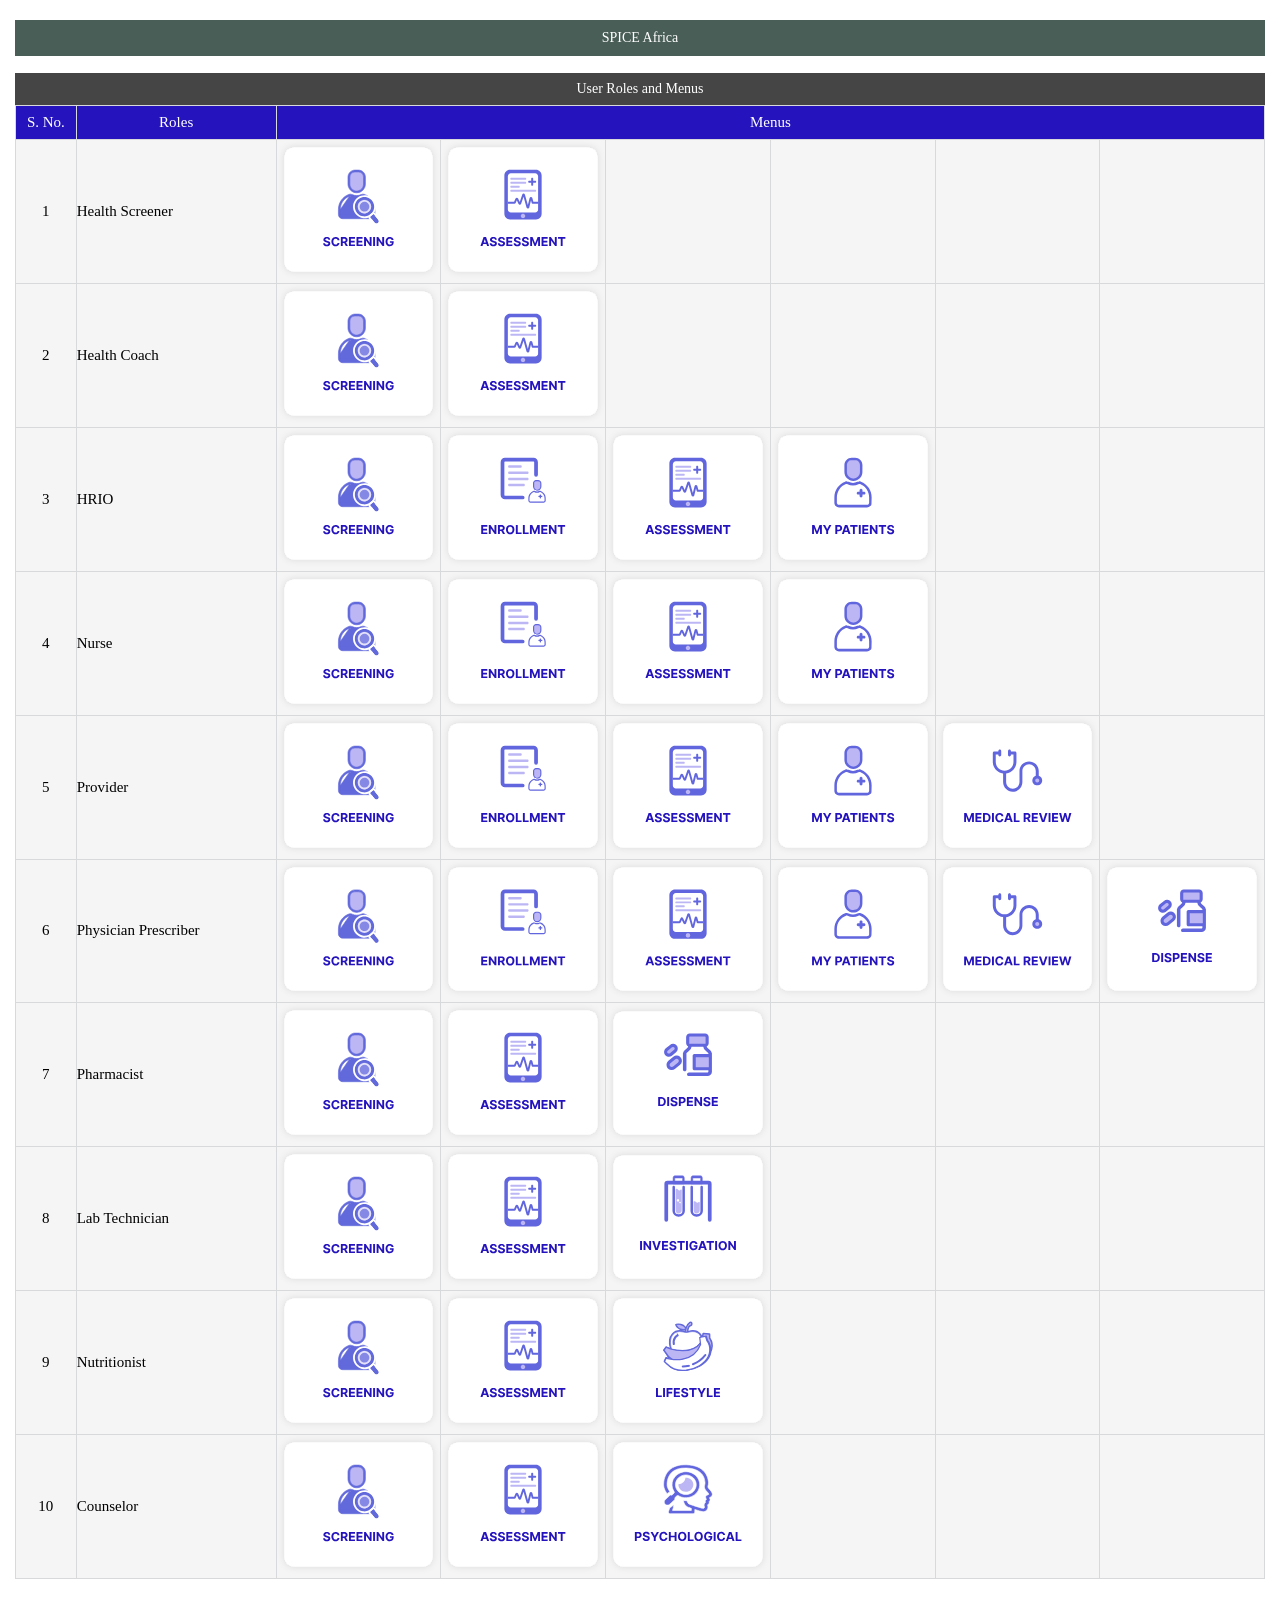
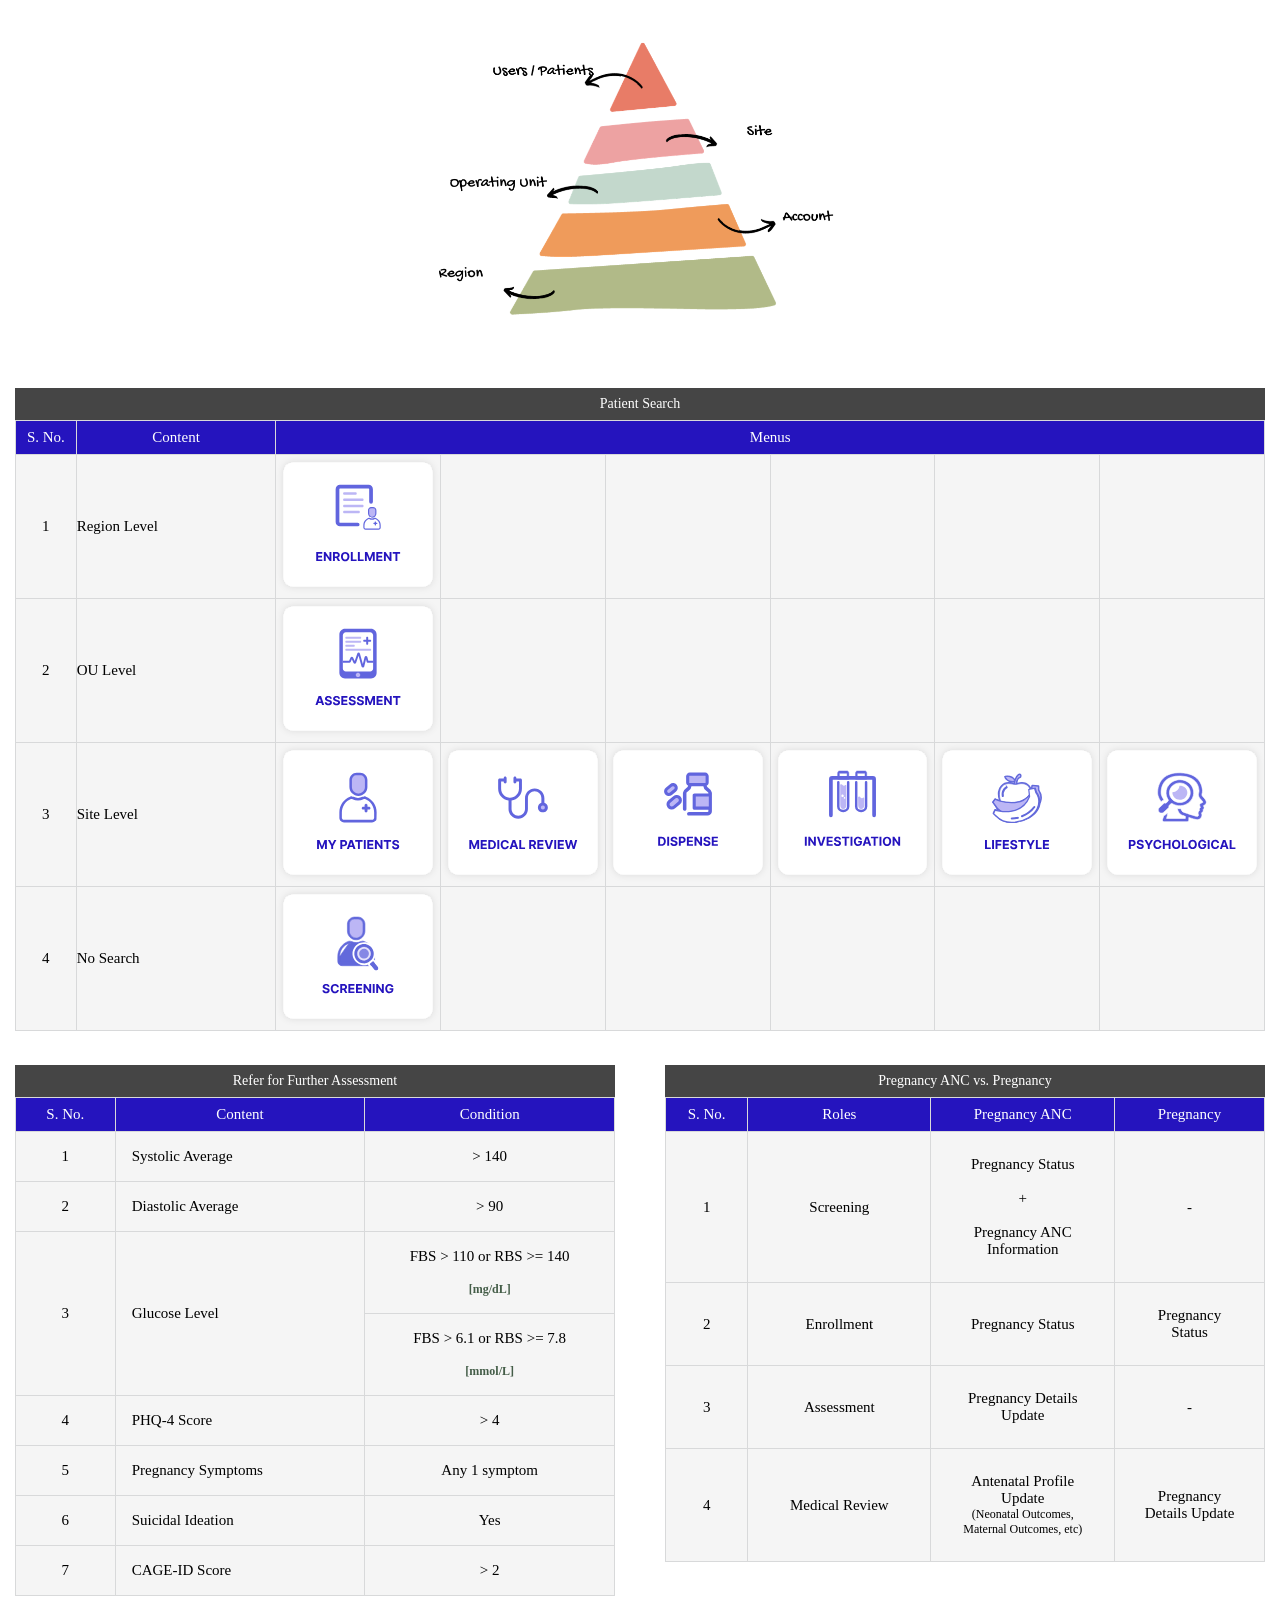
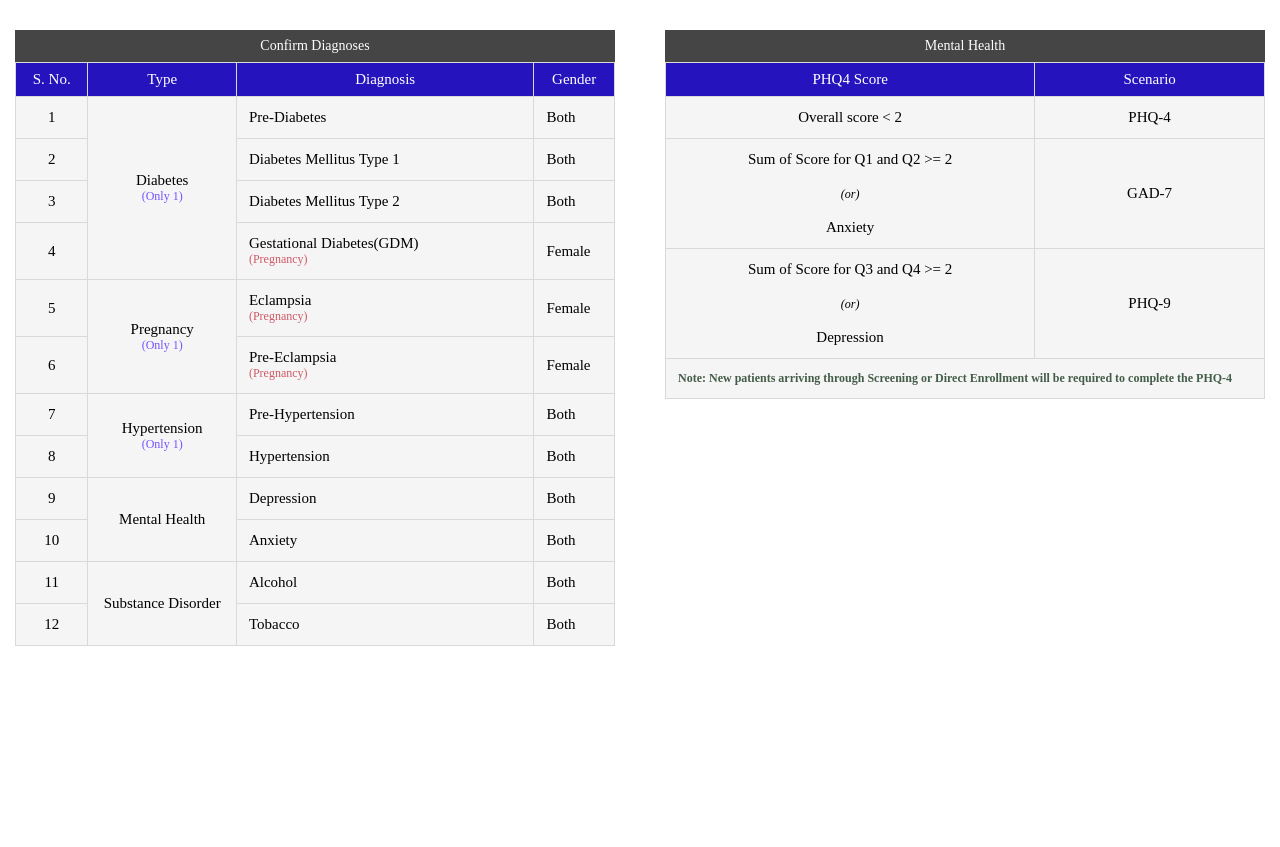
<file: index.html>
<!DOCTYPE html>
<html lang="en">
<head>
    <meta charset="UTF-8"/>
    <title>SPICE</title>
    <link rel="stylesheet" href="styles.css"/>
    <meta name="viewport" content="width=device-width, initial-scale=1"/>
    <link rel="icon" type="image/x-icon" href="logo.svg"/>
</head>
<body>
<div class="dummy-top"></div>
<p class="root-top-title">SPICE Africa</p>
<br/>
<p class="root-title">User Roles and Menus</p>
<table>
    <tr>
        <th>S. No.</th>
        <th>Roles</th>
        <th colspan="6">Menus</th>
    </tr>
    <tr>
        <td class="menu-sno">1</td>
        <td class="menu-roles">Health Screener</td>
        <td class="menu-icon">
            <img class="menus" src="menus/screening.svg" alt="Screening"/>
        </td>
        <td class="menu-icon">
            <img class="menus" src="menus/assessment.svg" alt="Assessment"/>
        </td>
        <td></td>
        <td></td>
        <td></td>
        <td></td>
    </tr>
    <tr>
        <td class="menu-sno">2</td>
        <td class="menu-roles">Health Coach</td>
        <td class="menu-icon">
            <img class="menus" src="menus/screening.svg" alt="Screening"/>
        </td>
        <td class="menu-icon">
            <img class="menus" src="menus/assessment.svg" alt="Assessment"/>
        </td>
        <td></td>
        <td></td>
        <td></td>
        <td></td>
    </tr>
    <tr>
        <td class="menu-sno">3</td>
        <td class="menu-roles">HRIO</td>
        <td class="menu-icon">
            <img class="menus" src="menus/screening.svg" alt="Screening"/>
        </td>
        <td class="menu-icon">
            <img class="menus" src="menus/enrollment.svg" alt="Enrollment"/>
        </td>
        <td class="menu-icon">
            <img class="menus" src="menus/assessment.svg" alt="Assessment"/>
        </td>
        <td class="menu-icon">
            <img class="menus" src="menus/my_patients.svg" alt="My Patients"/>
        </td>
        <td></td>
        <td></td>
    </tr>
    <tr>
        <td class="menu-sno">4</td>
        <td class="menu-roles">Nurse</td>
        <td class="menu-icon">
            <img class="menus" src="menus/screening.svg" alt="Screening"/>
        </td>
        <td class="menu-icon">
            <img class="menus" src="menus/enrollment.svg" alt="Enrollment"/>
        </td>
        <td class="menu-icon">
            <img class="menus" src="menus/assessment.svg" alt="Assessment"/>
        </td>
        <td class="menu-icon">
            <img class="menus" src="menus/my_patients.svg" alt="My Patients"/>
        </td>
        <td></td>
        <td></td>
    </tr>
    <tr>
        <td class="menu-sno">5</td>
        <td class="menu-roles">Provider</td>
        <td class="menu-icon">
            <img class="menus" src="menus/screening.svg" alt="Screening"/>
        </td>
        <td class="menu-icon">
            <img class="menus" src="menus/enrollment.svg" alt="Enrollment"/>
        </td>
        <td class="menu-icon">
            <img class="menus" src="menus/assessment.svg" alt="Assessment"/>
        </td>
        <td class="menu-icon">
            <img class="menus" src="menus/my_patients.svg" alt="My Patients"/>
        </td>
        <td class="menu-icon">
            <img
                    class="menus"
                    src="menus/medical_review.svg"
                    alt="Medical Review"
            />
        </td>
        <td></td>
    </tr>
    <tr>
        <td class="menu-sno">6</td>
        <td class="menu-roles">Physician Prescriber</td>
        <td class="menu-icon">
            <img class="menus" src="menus/screening.svg" alt="Screening"/>
        </td>
        <td class="menu-icon">
            <img class="menus" src="menus/enrollment.svg" alt="Enrollment"/>
        </td>
        <td class="menu-icon">
            <img class="menus" src="menus/assessment.svg" alt="Assessment"/>
        </td>
        <td class="menu-icon">
            <img class="menus" src="menus/my_patients.svg" alt="My Patients"/>
        </td>
        <td class="menu-icon">
            <img
                    class="menus"
                    src="menus/medical_review.svg"
                    alt="Medical Review"
            />
        </td>
        <td class="menu-icon">
            <img class="menus" src="menus/dispense.svg" alt="Dispense"/>
        </td>
    </tr>
    <tr>
        <td class="menu-sno">7</td>
        <td class="menu-roles">Pharmacist</td>
        <td class="menu-icon">
            <img class="menus" src="menus/screening.svg" alt="Screening"/>
        </td>
        <td class="menu-icon">
            <img class="menus" src="menus/assessment.svg" alt="Assessment"/>
        </td>
        <td class="menu-icon">
            <img class="menus" src="menus/dispense.svg" alt="Dispense"/>
        </td>
        <td></td>
        <td></td>
        <td></td>
    </tr>
    <tr>
        <td class="menu-sno">8</td>
        <td class="menu-roles">Lab Technician</td>
        <td class="menu-icon">
            <img class="menus" src="menus/screening.svg" alt="Screening"/>
        </td>
        <td class="menu-icon">
            <img class="menus" src="menus/assessment.svg" alt="Assessment"/>
        </td>
        <td class="menu-icon">
            <img
                    class="menus"
                    src="menus/investigation.svg"
                    alt="Investigation"
            />
        </td>
        <td></td>
        <td></td>
        <td></td>
    </tr>
    <tr>
        <td class="menu-sno">9</td>
        <td class="menu-roles">Nutritionist</td>
        <td class="menu-icon">
            <img class="menus" src="menus/screening.svg" alt="Screening"/>
        </td>
        <td class="menu-icon">
            <img class="menus" src="menus/assessment.svg" alt="Assessment"/>
        </td>
        <td class="menu-icon">
            <img class="menus" src="menus/lifestyle.svg" alt="Lifestyle"/>
        </td>
        <td></td>
        <td></td>
        <td></td>
    </tr>
    <tr>
        <td class="menu-sno">10</td>
        <td class="menu-roles">Counselor</td>
        <td class="menu-icon">
            <img class="menus" src="menus/screening.svg" alt="Screening"/>
        </td>
        <td class="menu-icon">
            <img class="menus" src="menus/assessment.svg" alt="Assessment"/>
        </td>
        <td class="menu-icon">
            <img
                    class="menus"
                    src="menus/psychological.svg"
                    alt="Psychological"
            />
        </td>
        <td></td>
        <td></td>
        <td></td>
    </tr>
</table>
<br/><br/><br/>
<img class="levels" src="levels.png" alt="Levels"/>
<br/><br/><br/>
<p class="root-title">Patient Search</p>
<table>
    <tr>
        <th>S. No.</th>
        <th>Content</th>
        <th colspan="6">Menus</th>
    </tr>
    <tr>
        <td class="menu-sno">1</td>
        <td class="menu-roles">Region Level</td>
        <td class="menu-icon">
            <img class="menus" src="menus/enrollment.svg" alt="Enrollment"/>
        </td>
        <td></td>
        <td></td>
        <td></td>
        <td></td>
        <td></td>
    </tr>
    <tr>
        <td class="menu-sno">2</td>
        <td class="menu-roles">OU Level</td>
        <td class="menu-icon">
            <img class="menus" src="menus/assessment.svg" alt="Assessment"/>
        </td>
        <td></td>
        <td></td>
        <td></td>
        <td></td>
        <td></td>
    </tr>
    <tr>
        <td class="menu-sno">3</td>
        <td class="menu-roles">Site Level</td>
        <td class="menu-icon">
            <img class="menus" src="menus/my_patients.svg" alt="My Patients"/>
        </td>
        <td class="menu-icon">
            <img
                    class="menus"
                    src="menus/medical_review.svg"
                    alt="Medical Review"
            />
        </td>
        <td class="menu-icon">
            <img class="menus" src="menus/dispense.svg" alt="Dispense"/>
        </td>
        <td class="menu-icon">
            <img
                    class="menus"
                    src="menus/investigation.svg"
                    alt="Investigation"
            />
        </td>
        <td class="menu-icon">
            <img class="menus" src="menus/lifestyle.svg" alt="Lifestyle"/>
        </td>
        <td class="menu-icon">
            <img
                    class="menus"
                    src="menus/psychological.svg"
                    alt="Psychological"
            />
        </td>
    </tr>
    <tr>
        <td class="menu-sno">4</td>
        <td class="menu-roles">No Search</td>
        <td class="menu-icon">
            <img class="menus" src="menus/screening.svg" alt="Screening"/>
        </td>
        <td></td>
        <td></td>
        <td></td>
        <td></td>
        <td></td>
    </tr>
</table>
<br/><br/>
<div class="boundaries">
    <div style="float: left">
        <p class="root-sub-title">Refer for Further Assessment</p>
        <table class="fur-ass">
            <tr>
                <th>S. No.</th>
                <th>Content</th>
                <th>Condition</th>
            </tr>
            <tr>
                <td class="fur-ass-1">1</td>
                <td class="fur-ass-2">Systolic Average</td>
                <td class="fur-ass-3">> 140</td>
            </tr>
            <tr>
                <td class="fur-ass-1">2</td>
                <td class="fur-ass-2">Diastolic Average</td>
                <td class="fur-ass-3">> 90</td>
            </tr>
            <tr>
                <td class="fur-ass-1" rowspan="2">3</td>
                <td class="fur-ass-2" rowspan="2">Glucose Level</td>
                <td class="fur-ass-3">
                    FBS > 110 or RBS >= 140<br/><br/>
                    <p style="font-size: 12px; color: #445d48"><b>[mg/dL]</b></p>
                </td>
            </tr>
            <tr>
                <td class="fur-ass-3">
                    FBS > 6.1 or RBS >= 7.8<br/><br/>
                    <p style="font-size: 12px; color: #445d48"><b>[mmol/L]</b></p>
                </td>
            </tr>
            <tr>
                <td class="fur-ass-1">4</td>
                <td class="fur-ass-2">PHQ-4 Score</td>
                <td class="fur-ass-3">> 4</td>
            </tr>
            <tr>
                <td class="fur-ass-1">5</td>
                <td class="fur-ass-2">Pregnancy Symptoms</td>
                <td class="fur-ass-3">Any 1 symptom</td>
            </tr>
            <tr>
                <td class="fur-ass-1">6</td>
                <td class="fur-ass-2">Suicidal Ideation</td>
                <td class="fur-ass-3">Yes</td>
            </tr>
            <tr>
                <td class="fur-ass-1">7</td>
                <td class="fur-ass-2">CAGE-ID Score</td>
                <td class="fur-ass-3">> 2</td>
            </tr>
        </table>
    </div>
    <div style="float: left; padding-left: 50px">
        <p class="root-sub-title">Pregnancy ANC vs. Pregnancy</p>
        <table class="anc">
            <tr>
                <th>S. No.</th>
                <th>Roles</th>
                <th>Pregnancy ANC</th>
                <th>Pregnancy</th>
            </tr>
            <tr>
                <td class="anc-1">1</td>
                <td class="anc-2">Screening</td>
                <td class="anc-3">
                    Pregnancy Status
                    <br/><br/>+<br/><br/>
                    Pregnancy ANC Information
                </td>
                <td class="anc-4">-</td>
            </tr>
            <tr>
                <td class="anc-1">2</td>
                <td class="anc-2">Enrollment</td>
                <td class="anc-3">Pregnancy Status</td>
                <td class="anc-4">Pregnancy Status</td>
            </tr>
            <tr>
                <td class="anc-1">3</td>
                <td class="anc-2">Assessment</td>
                <td class="anc-3">Pregnancy Details Update</td>
                <td class="anc-4">-</td>
            </tr>
            <tr>
                <td class="anc-1">4</td>
                <td class="anc-2">Medical Review</td>
                <td class="anc-3">
                    Antenatal Profile Update
                    <p style="font-size: 12px">
                        (Neonatal Outcomes, Maternal Outcomes, etc)
                    </p>
                </td>
                <td class="anc-4">Pregnancy Details Update</td>
            </tr>
        </table>
    </div>
</div>
<br/><br/>
<div class="boundaries">
    <div style="float: left">
        <p class="root-sub-title">Confirm Diagnoses</p>
        <table class="common-table">
            <tr>
                <th>S. No.</th>
                <th>Type</th>
                <th>Diagnosis</th>
                <th>Gender</th>
            </tr>
            <tr>
                <td class="menu-sno">1</td>
                <td class="first-column" rowspan="4">
                    Diabetes<br/>
                    <p style="font-size: 12px; color: #7752fe">(Only 1)</p>
                </td>
                <td class="middle-column">Pre-Diabetes</td>
                <td class="last-column">Both</td>
            </tr>
            <tr>
                <td class="menu-sno">2</td>
                <td class="middle-column">Diabetes Mellitus Type 1</td>
                <td class="last-column">Both</td>
            </tr>
            <tr>
                <td class="menu-sno">3</td>
                <td class="middle-column">Diabetes Mellitus Type 2</td>
                <td class="last-column">Both</td>
            </tr>
            <tr>
                <td class="menu-sno">4</td>
                <td class="middle-column">
                    Gestational Diabetes(GDM)<br/>
                    <p style="font-size: 12px; color: #ce5a67">(Pregnancy)</p>
                </td>
                <td class="last-column">Female</td>
            </tr>
            <tr>
                <td class="menu-sno">5</td>
                <td class="first-column" rowspan="2">
                    Pregnancy<br/>
                    <p style="font-size: 12px; color: #7752fe">(Only 1)</p>
                </td>
                <td class="middle-column">
                    Eclampsia<br/>
                    <p style="font-size: 12px; color: #ce5a67">(Pregnancy)</p>
                </td>
                <td class="last-column">Female</td>
            </tr>
            <tr>
                <td class="menu-sno">6</td>
                <td class="middle-column">
                    Pre-Eclampsia<br/>
                    <p style="font-size: 12px; color: #ce5a67">(Pregnancy)</p>
                </td>
                <td class="last-column">Female</td>
            </tr>
            <tr>
                <td class="menu-sno">7</td>
                <td class="first-column" rowspan="2">
                    Hypertension<br/>
                    <p style="font-size: 12px; color: #7752fe">(Only 1)</p>
                </td>
                <td class="middle-column">Pre-Hypertension</td>
                <td class="last-column">Both</td>
            </tr>
            <tr>
                <td class="menu-sno">8</td>
                <td class="middle-column">Hypertension</td>
                <td class="last-column">Both</td>
            </tr>
            <tr>
                <td class="menu-sno">9</td>
                <td class="first-column" rowspan="2">Mental Health</td>
                <td class="middle-column">Depression</td>
                <td class="last-column">Both</td>
            </tr>
            <tr>
                <td class="menu-sno">10</td>
                <td class="middle-column">Anxiety</td>
                <td class="last-column">Both</td>
            </tr>
            <tr>
                <td class="menu-sno">11</td>
                <td class="first-column" rowspan="2">Substance Disorder</td>
                <td class="middle-column">Alcohol</td>
                <td class="last-column">Both</td>
            </tr>
            <tr>
                <td class="menu-sno">12</td>
                <td class="middle-column">Tobacco</td>
                <td class="last-column">Both</td>
            </tr>
        </table>
    </div>
    <div style="float: left; padding-left: 50px">
        <p class="root-sub-title">Mental Health</p>
        <table class="common-table">
            <tr>
                <th>PHQ4 Score</th>
                <th>Scenario</th>
            </tr>
            <tr>
                <td class="score">Overall score < 2</td>
                <td class="scenario">PHQ-4</td>
            </tr>
            <tr>
                <td class="score">
                    Sum of Score for Q1 and Q2 >= 2
                    <br/><br/><i style="font-size: 12px">(or)</i><br/><br/>
                    Anxiety
                </td>
                <td class="scenario">GAD-7</td>
            </tr>
            <tr>
                <td class="score">
                    Sum of Score for Q3 and Q4 >= 2
                    <br/><br/><i style="font-size: 12px">(or)</i><br/><br/>
                    Depression
                </td>
                <td class="scenario">PHQ-9</td>
            </tr>
            <tr>
                <td colspan="2">
                    <p style="font-size: 12px; color: #445d48">
                        <b
                        >Note: New patients arriving through Screening or Direct
                            Enrollment will be required to complete the PHQ-4</b
                        >
                    </p>
                </td>
            </tr>
        </table>
    </div>
</div>
<br/><br/><br/>
<div class="dummy-bottom"></div>
</body>
</html>
</file>
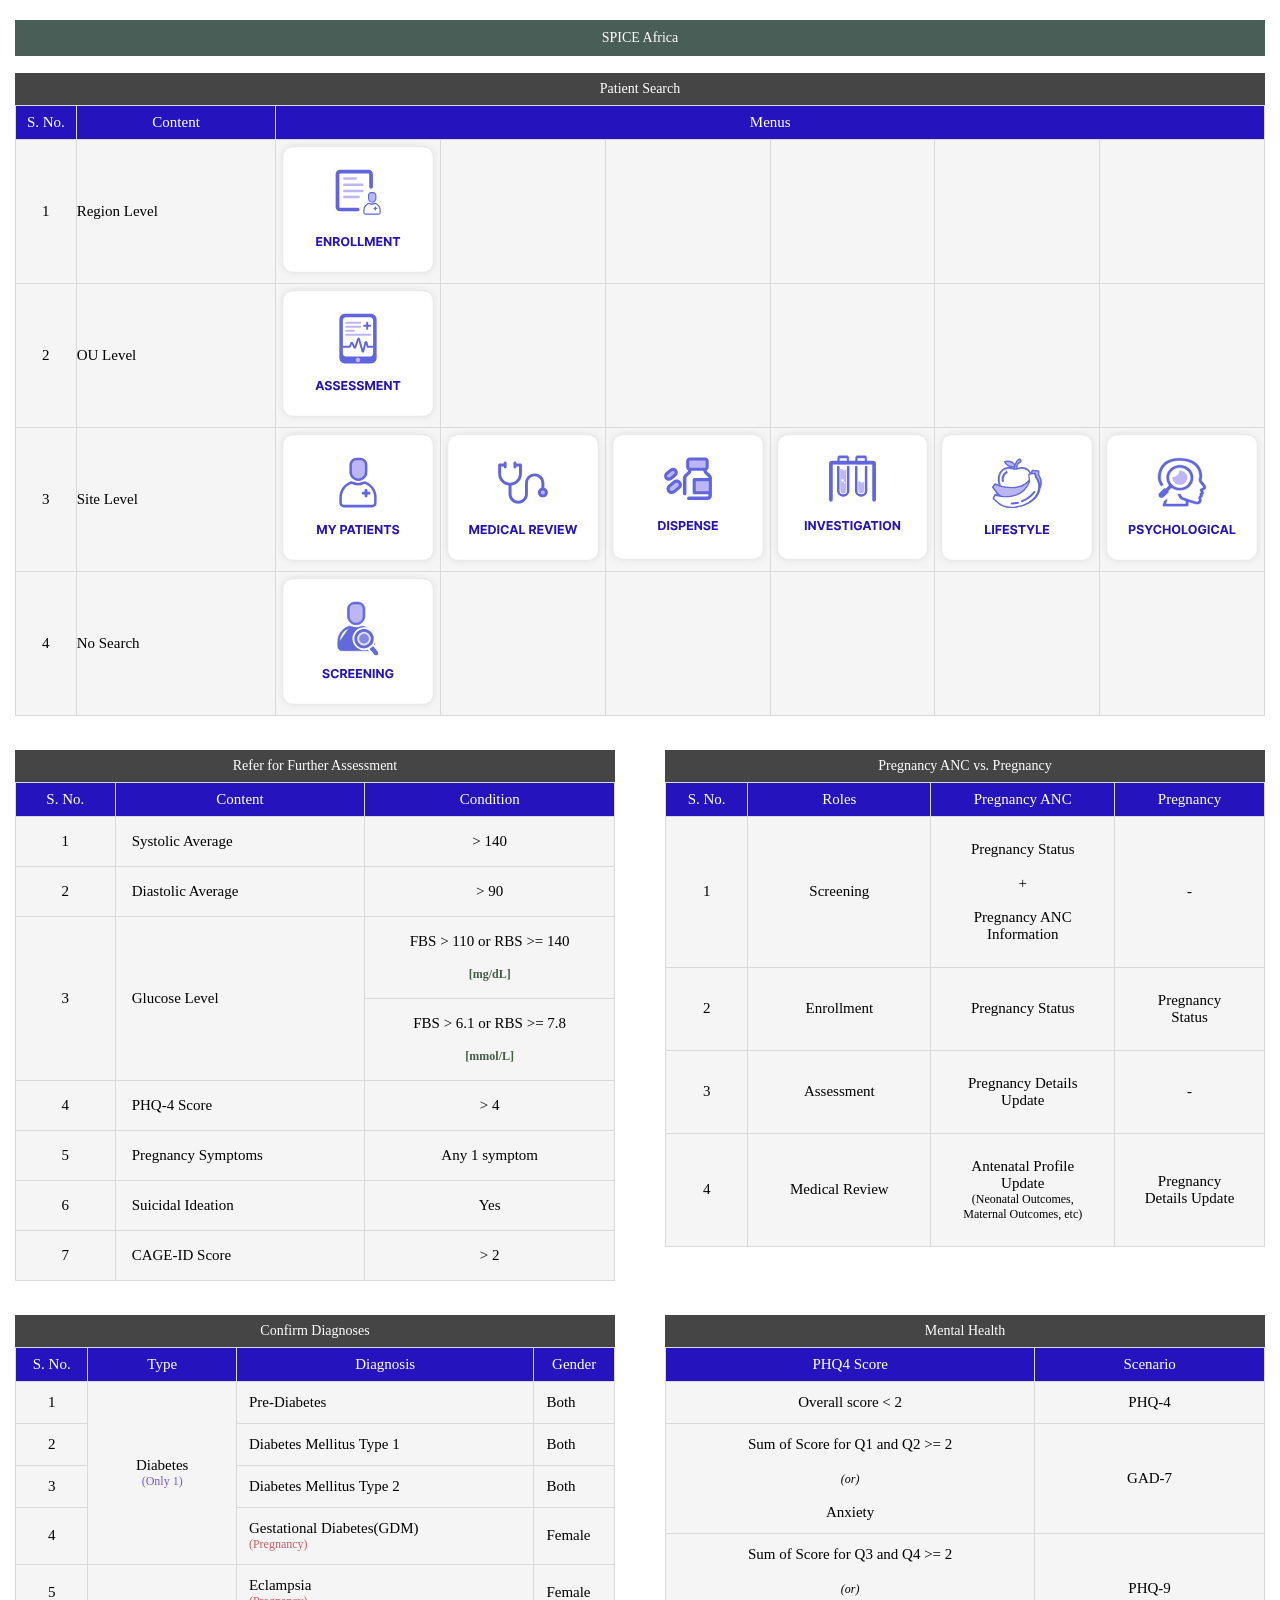
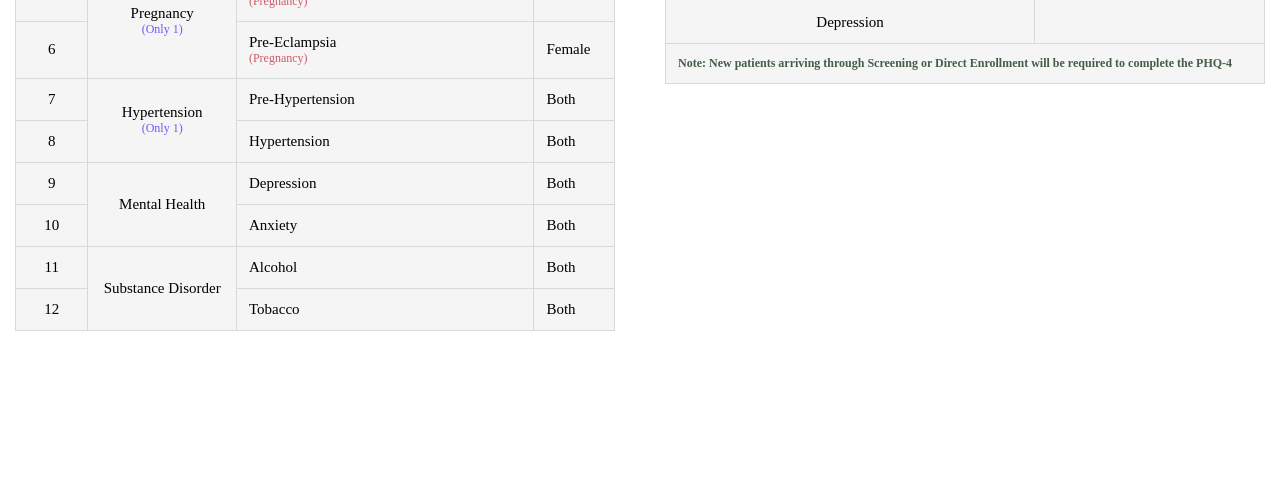
<file: other/index.html>
<!DOCTYPE html>
<html lang="en">
  <head>
    <meta charset="UTF-8" />
    <title>SPICE</title>
    <link rel="stylesheet" href="../styles.css" />
    <meta name="viewport" content="width=device-width, initial-scale=1" />
    <link rel="icon" type="image/x-icon" href="../logo.svg" />
  </head>
  <body>
    <div class="dummy-top"></div>
    <p class="root-top-title">SPICE Africa</p>
    <br />
    <p class="root-title">Patient Search</p>
    <table>
      <tr>
        <th>S. No.</th>
        <th>Content</th>
        <th colspan="6">Menus</th>
      </tr>
      <tr>
        <td class="menu-sno">1</td>
        <td class="menu-roles">Region Level</td>
        <td class="menu-icon">
          <img class="menus" src="../menus/enrollment.svg" alt="Enrollment" />
        </td>
        <td></td>
        <td></td>
        <td></td>
        <td></td>
        <td></td>
      </tr>
      <tr>
        <td class="menu-sno">2</td>
        <td class="menu-roles">OU Level</td>
        <td class="menu-icon">
          <img class="menus" src="../menus/assessment.svg" alt="Assessment" />
        </td>
        <td></td>
        <td></td>
        <td></td>
        <td></td>
        <td></td>
      </tr>
      <tr>
        <td class="menu-sno">3</td>
        <td class="menu-roles">Site Level</td>
        <td class="menu-icon">
          <img class="menus" src="../menus/my_patients.svg" alt="My Patients" />
        </td>
        <td class="menu-icon">
          <img
            class="menus"
            src="../menus/medical_review.svg"
            alt="Medical Review"
          />
        </td>
        <td class="menu-icon">
          <img class="menus" src="../menus/dispense.svg" alt="Dispense" />
        </td>
        <td class="menu-icon">
          <img
            class="menus"
            src="../menus/investigation.svg"
            alt="Investigation"
          />
        </td>
        <td class="menu-icon">
          <img class="menus" src="../menus/lifestyle.svg" alt="Lifestyle" />
        </td>
        <td class="menu-icon">
          <img
            class="menus"
            src="../menus/psychological.svg"
            alt="Psychological"
          />
        </td>
      </tr>
      <tr>
        <td class="menu-sno">4</td>
        <td class="menu-roles">No Search</td>
        <td class="menu-icon">
          <img class="menus" src="../menus/screening.svg" alt="Screening" />
        </td>
        <td></td>
        <td></td>
        <td></td>
        <td></td>
        <td></td>
      </tr>
    </table>
    <br /><br />
    <div class="boundaries">
      <div style="float: left">
        <p class="root-sub-title">Refer for Further Assessment</p>
        <table class="fur-ass">
          <tr>
            <th>S. No.</th>
            <th>Content</th>
            <th>Condition</th>
          </tr>
          <tr>
            <td class="fur-ass-1">1</td>
            <td class="fur-ass-2">Systolic Average</td>
            <td class="fur-ass-3">> 140</td>
          </tr>
          <tr>
            <td class="fur-ass-1">2</td>
            <td class="fur-ass-2">Diastolic Average</td>
            <td class="fur-ass-3">> 90</td>
          </tr>
          <tr>
            <td class="fur-ass-1" rowspan="2">3</td>
            <td class="fur-ass-2" rowspan="2">Glucose Level</td>
            <td class="fur-ass-3">
              FBS > 110 or RBS >= 140<br /><br />
              <p style="font-size: 12px; color: #445d48"><b>[mg/dL]</b></p>
            </td>
          </tr>
          <tr>
            <td class="fur-ass-3">
              FBS > 6.1 or RBS >= 7.8<br /><br />
              <p style="font-size: 12px; color: #445d48"><b>[mmol/L]</b></p>
            </td>
          </tr>
          <tr>
            <td class="fur-ass-1">4</td>
            <td class="fur-ass-2">PHQ-4 Score</td>
            <td class="fur-ass-3">> 4</td>
          </tr>
          <tr>
            <td class="fur-ass-1">5</td>
            <td class="fur-ass-2">Pregnancy Symptoms</td>
            <td class="fur-ass-3">Any 1 symptom</td>
          </tr>
          <tr>
            <td class="fur-ass-1">6</td>
            <td class="fur-ass-2">Suicidal Ideation</td>
            <td class="fur-ass-3">Yes</td>
          </tr>
          <tr>
            <td class="fur-ass-1">7</td>
            <td class="fur-ass-2">CAGE-ID Score</td>
            <td class="fur-ass-3">> 2</td>
          </tr>
        </table>
      </div>
      <div style="float: left; padding-left: 50px">
        <p class="root-sub-title">Pregnancy ANC vs. Pregnancy</p>
        <table class="anc">
          <tr>
            <th>S. No.</th>
            <th>Roles</th>
            <th>Pregnancy ANC</th>
            <th>Pregnancy</th>
          </tr>
          <tr>
            <td class="anc-1">1</td>
            <td class="anc-2">Screening</td>
            <td class="anc-3">
              Pregnancy Status
              <br /><br />+<br /><br />
              Pregnancy ANC Information
            </td>
            <td class="anc-4">-</td>
          </tr>
          <tr>
            <td class="anc-1">2</td>
            <td class="anc-2">Enrollment</td>
            <td class="anc-3">Pregnancy Status</td>
            <td class="anc-4">Pregnancy Status</td>
          </tr>
          <tr>
            <td class="anc-1">3</td>
            <td class="anc-2">Assessment</td>
            <td class="anc-3">Pregnancy Details Update</td>
            <td class="anc-4">-</td>
          </tr>
          <tr>
            <td class="anc-1">4</td>
            <td class="anc-2">Medical Review</td>
            <td class="anc-3">
              Antenatal Profile Update
              <p style="font-size: 12px">
                (Neonatal Outcomes, Maternal Outcomes, etc)
              </p>
            </td>
            <td class="anc-4">Pregnancy Details Update</td>
          </tr>
        </table>
      </div>
    </div>
    <br /><br />
    <div class="boundaries">
      <div style="float: left">
        <p class="root-sub-title">Confirm Diagnoses</p>
        <table class="common-table">
          <tr>
            <th>S. No.</th>
            <th>Type</th>
            <th>Diagnosis</th>
            <th>Gender</th>
          </tr>
          <tr>
            <td class="menu-sno">1</td>
            <td class="first-column" rowspan="4">
              Diabetes<br />
              <p style="font-size: 12px; color: #7752fe">(Only 1)</p>
            </td>
            <td class="middle-column">Pre-Diabetes</td>
            <td class="last-column">Both</td>
          </tr>
          <tr>
            <td class="menu-sno">2</td>
            <td class="middle-column">Diabetes Mellitus Type 1</td>
            <td class="last-column">Both</td>
          </tr>
          <tr>
            <td class="menu-sno">3</td>
            <td class="middle-column">Diabetes Mellitus Type 2</td>
            <td class="last-column">Both</td>
          </tr>
          <tr>
            <td class="menu-sno">4</td>
            <td class="middle-column">
              Gestational Diabetes(GDM)<br />
              <p style="font-size: 12px; color: #ce5a67">(Pregnancy)</p>
            </td>
            <td class="last-column">Female</td>
          </tr>
          <tr>
            <td class="menu-sno">5</td>
            <td class="first-column" rowspan="2">
              Pregnancy<br />
              <p style="font-size: 12px; color: #7752fe">(Only 1)</p>
            </td>
            <td class="middle-column">
              Eclampsia<br />
              <p style="font-size: 12px; color: #ce5a67">(Pregnancy)</p>
            </td>
            <td class="last-column">Female</td>
          </tr>
          <tr>
            <td class="menu-sno">6</td>
            <td class="middle-column">
              Pre-Eclampsia<br />
              <p style="font-size: 12px; color: #ce5a67">(Pregnancy)</p>
            </td>
            <td class="last-column">Female</td>
          </tr>
          <tr>
            <td class="menu-sno">7</td>
            <td class="first-column" rowspan="2">
              Hypertension<br />
              <p style="font-size: 12px; color: #7752fe">(Only 1)</p>
            </td>
            <td class="middle-column">Pre-Hypertension</td>
            <td class="last-column">Both</td>
          </tr>
          <tr>
            <td class="menu-sno">8</td>
            <td class="middle-column">Hypertension</td>
            <td class="last-column">Both</td>
          </tr>
          <tr>
            <td class="menu-sno">9</td>
            <td class="first-column" rowspan="2">Mental Health</td>
            <td class="middle-column">Depression</td>
            <td class="last-column">Both</td>
          </tr>
          <tr>
            <td class="menu-sno">10</td>
            <td class="middle-column">Anxiety</td>
            <td class="last-column">Both</td>
          </tr>
          <tr>
            <td class="menu-sno">11</td>
            <td class="first-column" rowspan="2">Substance Disorder</td>
            <td class="middle-column">Alcohol</td>
            <td class="last-column">Both</td>
          </tr>
          <tr>
            <td class="menu-sno">12</td>
            <td class="middle-column">Tobacco</td>
            <td class="last-column">Both</td>
          </tr>
        </table>
      </div>
      <div style="float: left; padding-left: 50px">
        <p class="root-sub-title">Mental Health</p>
        <table class="common-table">
          <tr>
            <th>PHQ4 Score</th>
            <th>Scenario</th>
          </tr>
          <tr>
            <td class="score">Overall score < 2</td>
            <td class="scenario">PHQ-4</td>
          </tr>
          <tr>
            <td class="score">
              Sum of Score for Q1 and Q2 >= 2
              <br /><br /><i style="font-size: 12px">(or)</i><br /><br />
              Anxiety
            </td>
            <td class="scenario">GAD-7</td>
          </tr>
          <tr>
            <td class="score">
              Sum of Score for Q3 and Q4 >= 2
              <br /><br /><i style="font-size: 12px">(or)</i><br /><br />
              Depression
            </td>
            <td class="scenario">PHQ-9</td>
          </tr>
          <tr>
            <td colspan="2">
              <p style="font-size: 12px; color: #445d48">
                <b
                  >Note: New patients arriving through Screening or Direct
                  Enrollment will be required to complete the PHQ-4</b
                >
              </p>
            </td>
          </tr>
        </table>
      </div>
    </div>
    <div class="dummy-bottom"></div>
  </body>
</html>
</file>
<file: styles.css>
* {
  margin: 0;
  padding: 0;
}

body {
  width: 1250px;
  margin: auto;
  font-family: Verdana, serif;
  font-size: 15px;
}

table {
  width: 100%;
  border-collapse: collapse;
}

td,
th {
  border: 1px solid #d8d9da;
}

td {
  background-color: #f5f5f5;
}

th {
  font-weight: normal;
  padding-top: 8px;
  padding-bottom: 8px;
  background-color: #2514be;
  color: white;
  text-align: center;
}

table.common-table {
  width: 600px;
}

table.common-table td {
  padding: 12px;
}

p.root-top-title {
  color: white;
  width: 100%;
  background-color: #495e57;
  text-align: center;
  font-size: 14px;
  padding-top: 10px;
  padding-bottom: 10px;
}

p.root-title {
  color: white;
  width: 100%;
  background-color: #454545;
  text-align: center;
  font-size: 14px;
  padding-top: 8px;
  padding-bottom: 8px;
}

p.root-sub-title {
  color: white;
  width: 600px;
  background-color: #454545;
  text-align: center;
  font-size: 14px;
  padding-top: 8px;
  padding-bottom: 8px;
}

.menus {
  width: 100%;
  height: 100%;
}

.menu-sno {
  width: 60px;
  text-align: center;
}

.menu-roles {
  width: 200px;
}

.menu-icon {
  width: 165px;
  text-align: center;
}

.first-column {
  width: 140px;
  text-align: center;
}

.middle-column {
  width: 340px;
  text-align: left;
}

.last-column {
  width: 60px;
  text-align: left;
}

.dummy-top {
  width: 100%;
  height: 20px;
}

.dummy-bottom {
  width: 100%;
  height: 150px;
}

.boundaries {
  content: "";
  clear: both;
  display: table;
}

.score {
  width: 750px;
  text-align: center;
}

.scenario {
  width: 450px;
  text-align: center;
}

table.anc {
  width: 600px;
}

table.anc td {
  padding: 24px;
}

.anc-1 {
  width: 60px;
  text-align: center;
}

.anc-2 {
  width: 200px;
  text-align: center;
}

.anc-3 {
  width: 200px;
  text-align: center;
}

.anc-4 {
  width: 140px;
  text-align: center;
}

.levels {
  display: block;
  margin-left: auto;
  margin-right: auto;
  width: 35%;
  height: 35%;
}

table.fur-ass {
  width: 600px;
}

table.fur-ass td {
  padding: 16px;
}

.fur-ass-1 {
  width: 60px;
  text-align: center;
}

.fur-ass-2 {
  width: 200px;
  text-align: left;
}

.fur-ass-3 {
  width: 200px;
  text-align: center;
}
</file>
